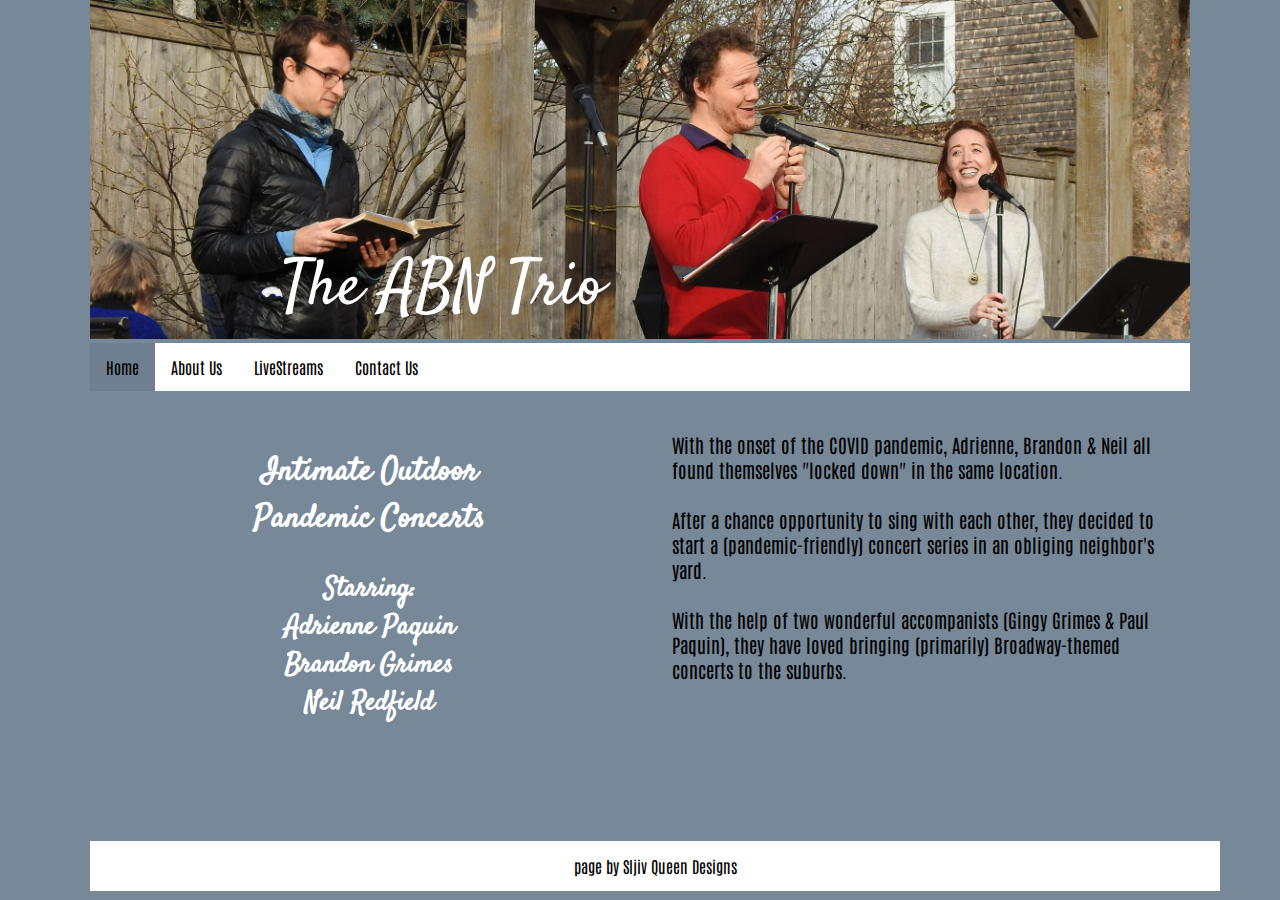
<file: index.html>
<!DOCTYPE html>
<html lang="en">
    <head>
        <link rel="stylesheet" href="style.css">
        <link rel="preconnect" href="https://fonts.gstatic.com">
        <link href="https://fonts.googleapis.com/css2?family=Antonio:wght@100&family=Satisfy&display=swap" rel="stylesheet"><meta name="viewport" content="width=device-width, initial-scale=1.0">
        <title>The ABN Trio</title>
    </head>
    <body>
        <header>
            <img src="./images/headerphoto.jpg" alt="The ABN Trio performing outdoors" title="ABN Christmas Concert 2020" id="header-photo">
            <div class="bottom-left">The ABN Trio</div>
        </header>
        <ul class="topnav">
            <li><a class="active" href="index.html">Home</a></li>
            <li><a href="about.html">About Us</a></li>
            <li><a href="livestreams.html">LiveStreams</a></li>
            <li><a href="contact.html">Contact Us</a></li>
        </ul>
        <div class="indexbox">
            <div class="leftside">
                <h2>Intimate Outdoor <br> Pandemic Concerts</h2>
                <h3>Starring:<br>
                Adrienne Paquin<br>
                Brandon Grimes<br>
                Neil Redfield</h3>
            </div>
            <div class="rightside">
                <p id="homepage-para">With the onset of the COVID pandemic, Adrienne, Brandon & Neil all found themselves "locked down" in the same location.
                    <br><br>After a chance opportunity to sing with each other, they decided to start a (pandemic-friendly) concert series in an obliging neighbor's yard.
                    <br><br>With the help of two wonderful accompanists (Gingy Grimes & Paul Paquin), they have loved bringing (primarily) Broadway-themed concerts to the suburbs.
                </p>
            </div>
        </div>
        <footer>page by <a href="https://www.adriennepaquin.com" target="_blank">Sljiv Queen Designs</a></footer>
        <script src="script.js"></script>
    </body>
</html>
</file>
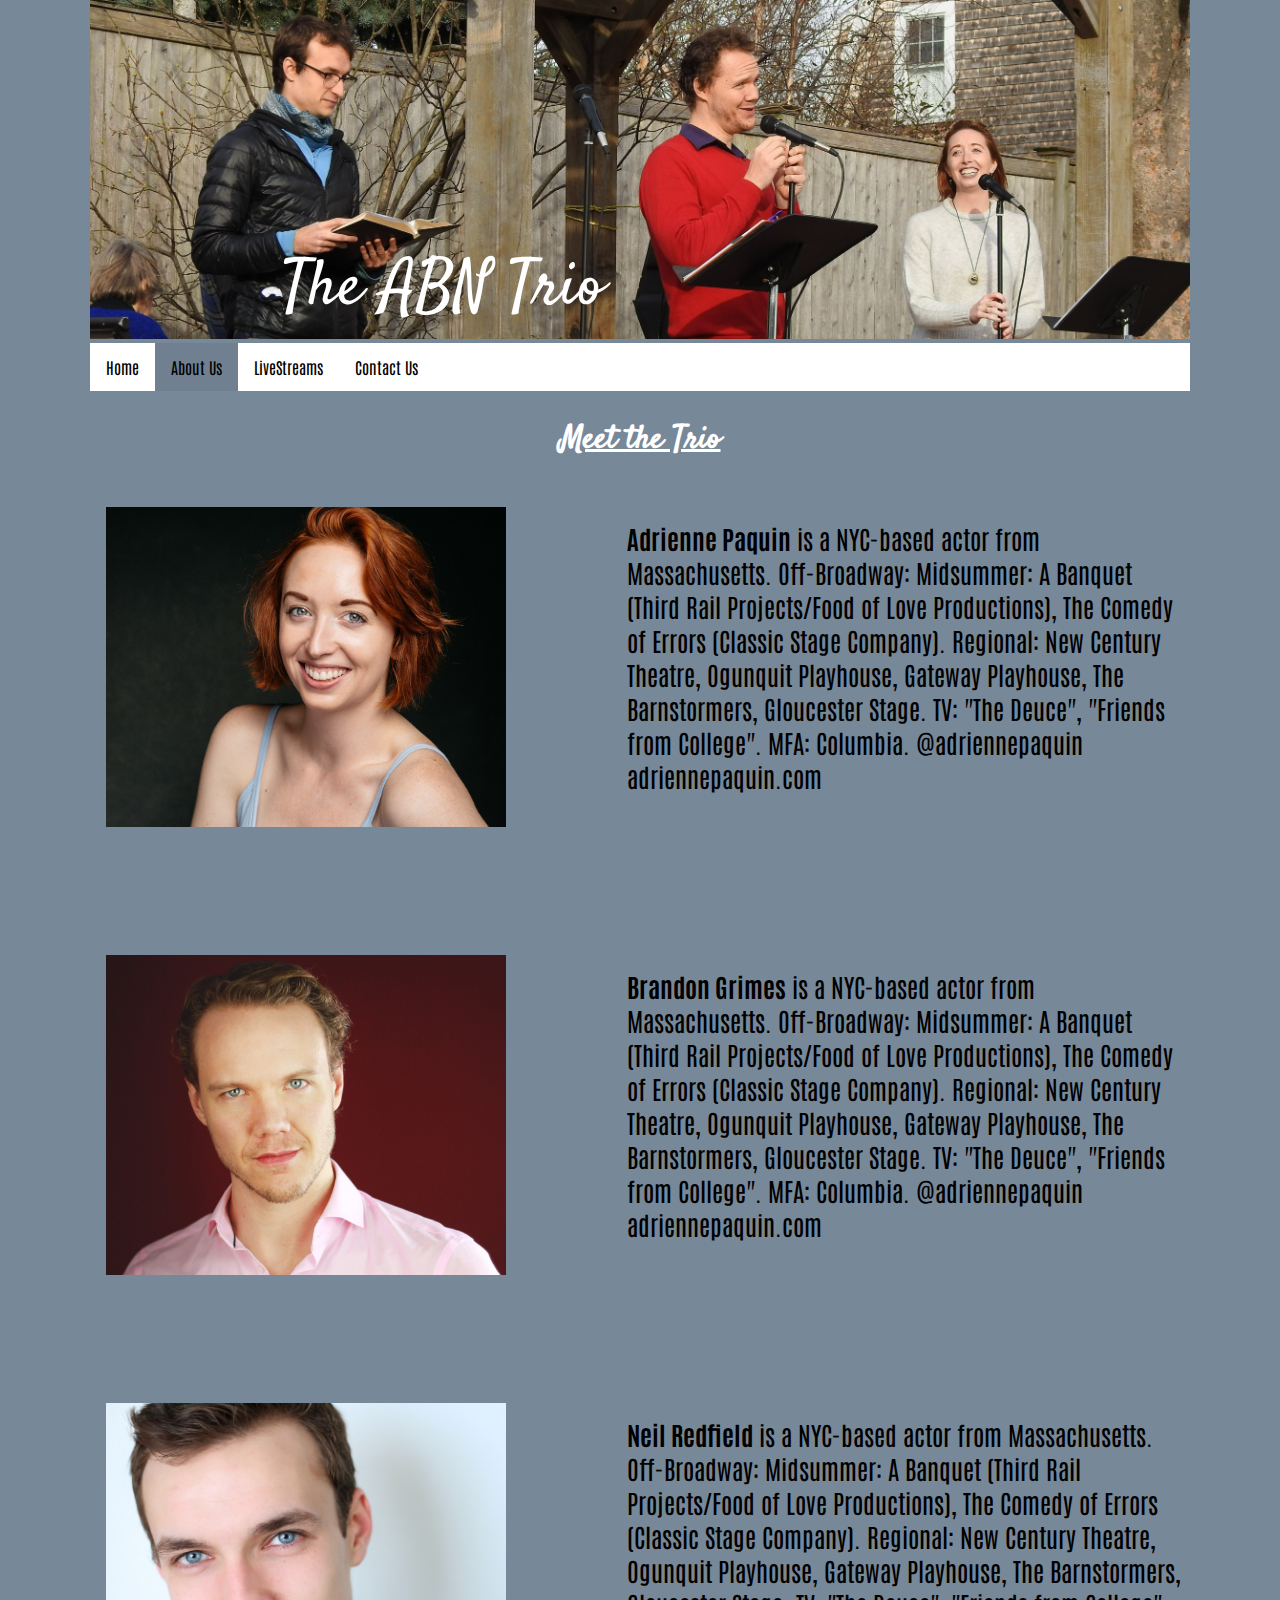
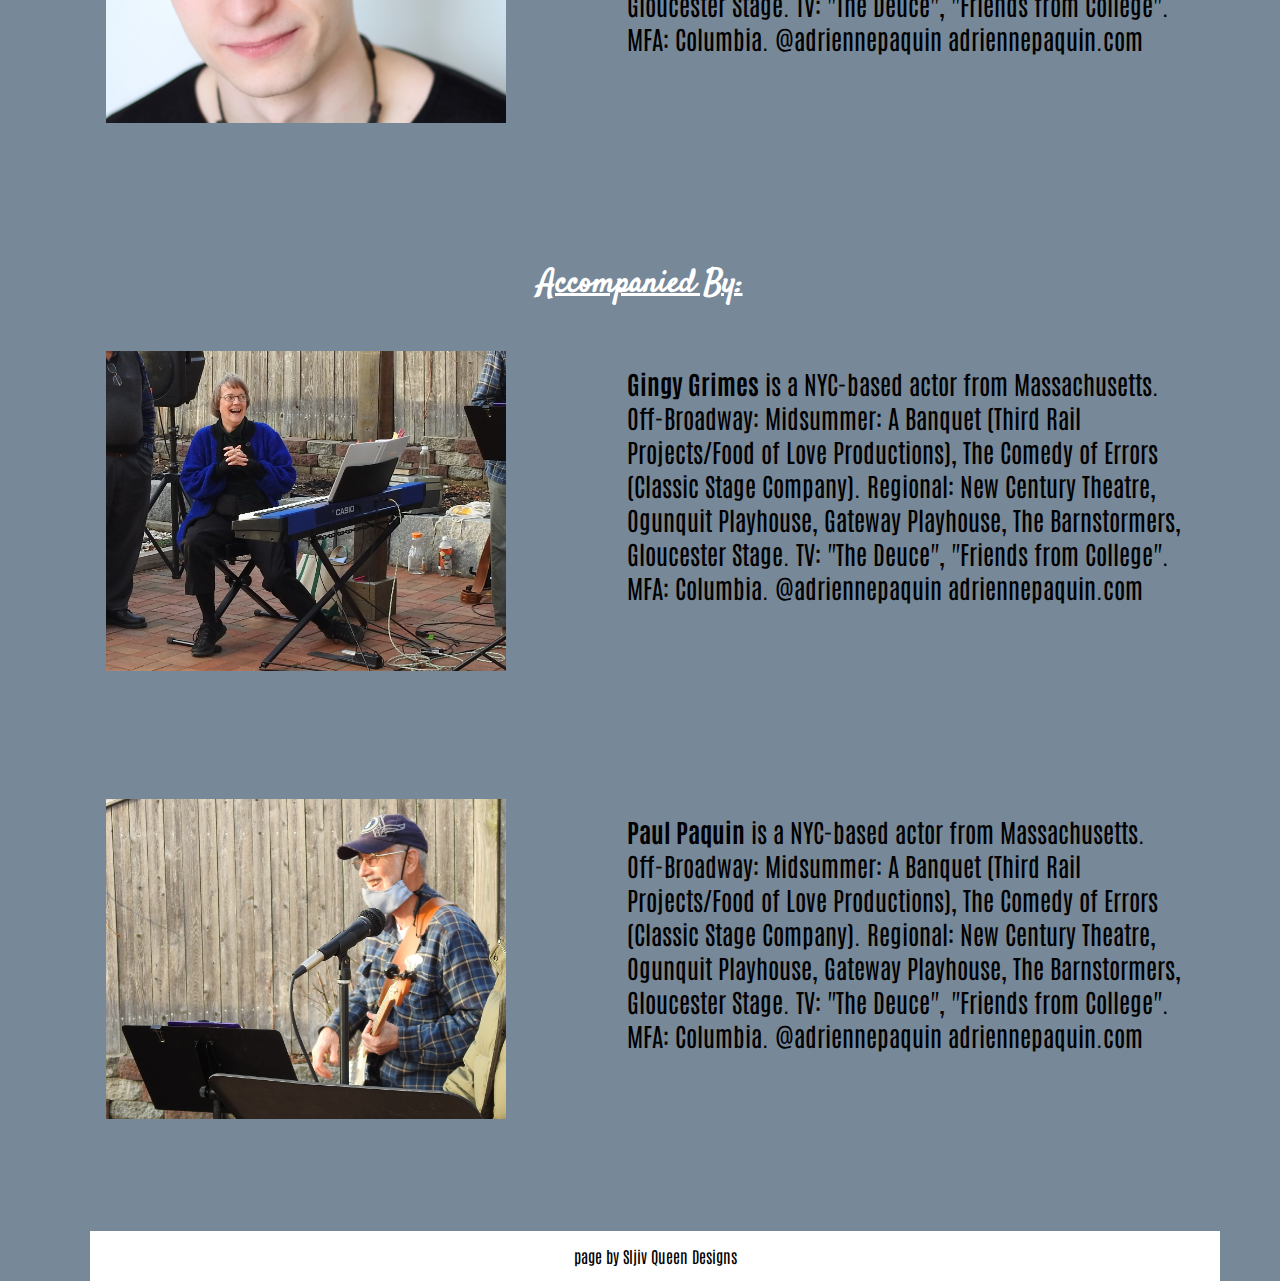
<file: about.html>
<!DOCTYPE html>
<html lang="en">
    <head>
        <link rel="stylesheet" href="style.css">
        <link rel="preconnect" href="https://fonts.gstatic.com">
        <link href="https://fonts.googleapis.com/css2?family=Antonio:wght@100&family=Satisfy&display=swap" rel="stylesheet"><meta name="viewport" content="width=device-width, initial-scale=1.0">
        <title>About Us: The ABN Trio</title>
    </head>
    <body>
        <header>
            <img src="./images/headerphoto.jpg" alt="The ABN Trio performing outdoors" title="ABN Christmas Concert 2020" id="header-photo">
            <div class="bottom-left">The ABN Trio</div>
        </header>
        <ul class="topnav">
            <li><a  href="index.html">Home</a></li>
            <li><a class="active" href="about.html">About Us</a></li>
            <li><a href="livestreams.html">LiveStreams</a></li>
            <li><a href="contact.html">Contact Us</a></li>
        </ul>
        <h2><u>Meet the Trio</u></h2>
        <div class="aboutbox">
            <div class="headshot">
                <img id="adrienne" src="images/AdriennePaquin.jpg" alt="Adrienne Paquin's headshot" title="Adrienne Paquin's Headshot" width="80%">
            </div>
            <div class="bio">
                <p><strong>Adrienne Paquin</strong> is a NYC-based actor from Massachusetts. Off-Broadway: Midsummer: A Banquet (Third Rail Projects/Food of Love Productions), The Comedy of Errors (Classic Stage Company). Regional: New Century Theatre, Ogunquit Playhouse, Gateway Playhouse, The Barnstormers, Gloucester Stage. TV: "The Deuce", "Friends from College". MFA: Columbia. <a href="https://www.instagram.com/adriennepaquin" target="_blank">@adriennepaquin</a> <a href="https://www.adriennepaquin.com" target="_blank">adriennepaquin.com</a></p>
            </div>
        </div>
        <div class="aboutbox">
            <div class="headshot">
                <img src="images/BrandonGrimes.jpg" alt="Brandon Grimes's headshot" title="Brandon Grime's Headshot" width="80%">
            </div>
            <div class="bio">
                <p><strong>Brandon Grimes</strong> is a NYC-based actor from Massachusetts. Off-Broadway: Midsummer: A Banquet (Third Rail Projects/Food of Love Productions), The Comedy of Errors (Classic Stage Company). Regional: New Century Theatre, Ogunquit Playhouse, Gateway Playhouse, The Barnstormers, Gloucester Stage. TV: "The Deuce", "Friends from College". MFA: Columbia. <a href="https://www.instagram.com/adriennepaquin" target="_blank">@adriennepaquin</a> <a href="https://www.adriennepaquin.com" target="_blank">adriennepaquin.com</a></p>
            </div>
        </div>
        <div class="aboutbox">
            <div class="headshot">
                <img src="images/NeilRedfield.jpg" alt="Neil Redfield's headshot" title="Neil Redfield's Headshot" width="80%">
            </div>
            <div class="bio">
                <p><strong>Neil Redfield</strong> is a NYC-based actor from Massachusetts. Off-Broadway: Midsummer: A Banquet (Third Rail Projects/Food of Love Productions), The Comedy of Errors (Classic Stage Company). Regional: New Century Theatre, Ogunquit Playhouse, Gateway Playhouse, The Barnstormers, Gloucester Stage. TV: "The Deuce", "Friends from College". MFA: Columbia. <a href="https://www.instagram.com/adriennepaquin" target="_blank">@adriennepaquin</a> <a href="https://www.adriennepaquin.com" target="_blank">adriennepaquin.com</a></p>
            </div>
        </div>
        <h2><u>Accompanied By:</u></h2>
        <div class="aboutbox">
            <div class="headshot">
                <img src="images/GingyGrimes.jpg" alt="photo of Gingy Grimes" title="Gingy Grimes on the Keys" width="80%">
            </div>
            <div class="bio">
                <p><strong>Gingy Grimes</strong> is a NYC-based actor from Massachusetts. Off-Broadway: Midsummer: A Banquet (Third Rail Projects/Food of Love Productions), The Comedy of Errors (Classic Stage Company). Regional: New Century Theatre, Ogunquit Playhouse, Gateway Playhouse, The Barnstormers, Gloucester Stage. TV: "The Deuce", "Friends from College". MFA: Columbia. <a href="https://www.instagram.com/adriennepaquin" target="_blank">@adriennepaquin</a> <a href="https://www.adriennepaquin.com" target="_blank">adriennepaquin.com</a></p>
            </div>
        </div>
        <div class="aboutbox">
            <div class="headshot">
                <img src="images/PaulPaquin.jpg" alt="photo of Paul Paquin" title="Paul Paquin on the Keys & Bass" width="80%">
            </div>
            <div class="bio">
                <p><strong>Paul Paquin</strong> is a NYC-based actor from Massachusetts. Off-Broadway: Midsummer: A Banquet (Third Rail Projects/Food of Love Productions), The Comedy of Errors (Classic Stage Company). Regional: New Century Theatre, Ogunquit Playhouse, Gateway Playhouse, The Barnstormers, Gloucester Stage. TV: "The Deuce", "Friends from College". MFA: Columbia. <a href="https://www.instagram.com/adriennepaquin" target="_blank">@adriennepaquin</a> <a href="https://www.adriennepaquin.com" target="_blank">adriennepaquin.com</a></p>
            </div>
        </div>
        <footer>page by <a href="https://www.adriennepaquin.com" target="_blank">Sljiv Queen Designs</a></footer>
        <script src="script.js"></script>
    </body>
</html>
</file>
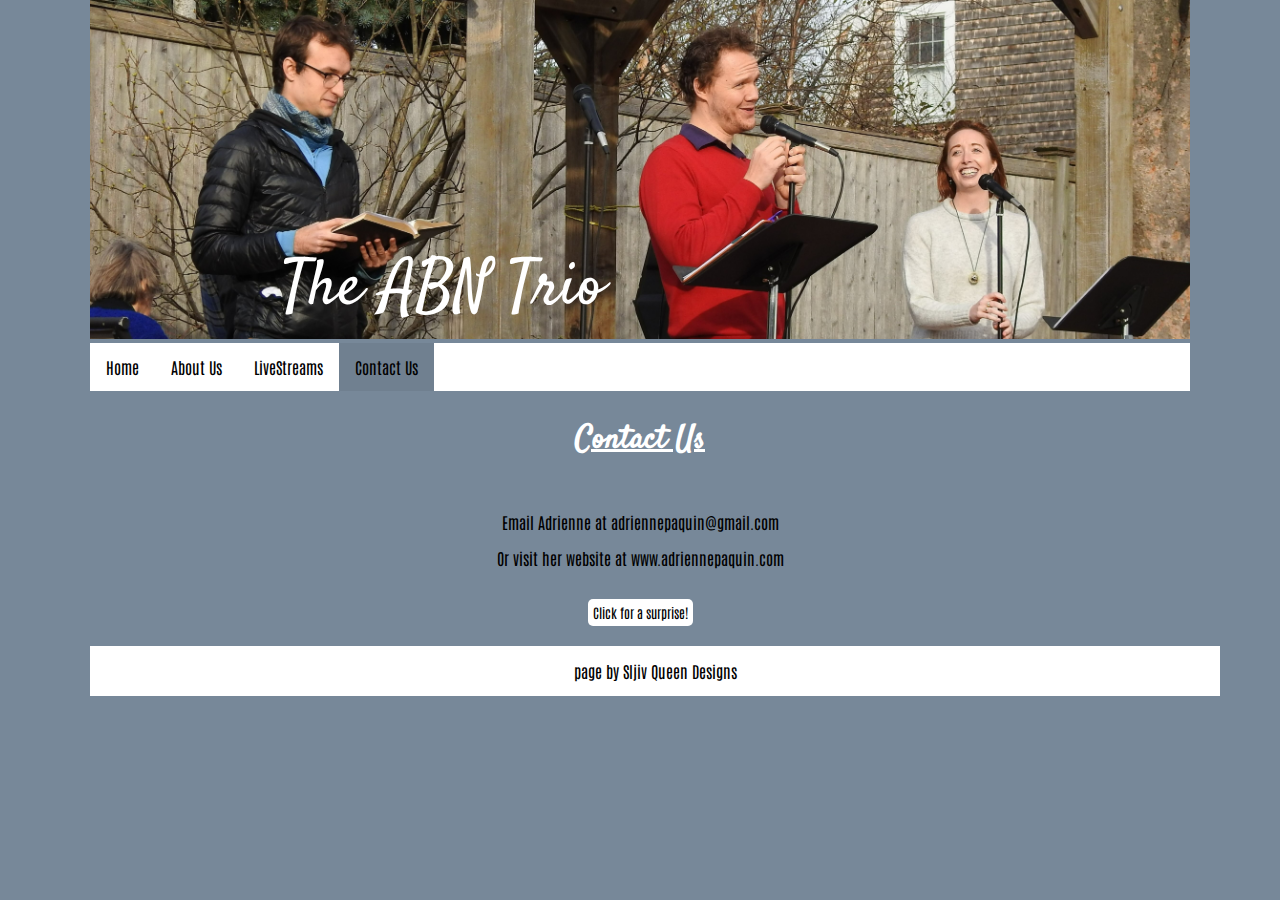
<file: contact.html>
<!DOCTYPE html>
<html lang="en">
    <head>
        <link rel="stylesheet" href="style.css">
        <link rel="preconnect" href="https://fonts.gstatic.com">
        <link href="https://fonts.googleapis.com/css2?family=Antonio:wght@100&family=Satisfy&display=swap" rel="stylesheet"><meta name="viewport" content="width=device-width, initial-scale=1.0">
        <title>Contact Us: The ABN Trio</title>
    </head>
    <body>
        <header>
            <img src="./images/headerphoto.jpg" alt="The ABN Trio performing outdoors" title="ABN Christmas Concert 2020" id="header-photo">
            <div class="bottom-left">The ABN Trio</div>
        </header>
        <ul class="topnav">
            <li><a href="index.html">Home</a></li>
            <li><a href="about.html">About Us</a></li>
            <li><a href="livestreams.html">LiveStreams</a></li>
            <li><a class="active" href="contact.html">Contact Us</a></li>
        </ul>
        <div class="box">
            <div>
                <h2><u>Contact Us</u></h2>
            </div>
            <div id="contact">
                <p>Email Adrienne at <a href="mailto:adriennepaquin@gmail.com">adriennepaquin@gmail.com</a></p>
                <p>Or visit her website at <a href="https://www.adriennepaquin.com" target="_blank">www.adriennepaquin.com</a></p>
                <button id="funButton" class="button">Click for a surprise!</button>
            </div>
            <!--<div id="form">
                <form name="contact" action="inputs.php" method="post">
                    <label for="name">Name:</label><br>
                    <input type="text" id="name" name="name"><br><br>
                    <label for="email">Email:</label><br>
                    <input type="email" id="email" name="email"><br><br>
                    <label for="inquiry">Inquiry:</label><br>
                    <textarea rows="3" cols="20" id="inquiry" name="inquiry"></textarea><br><br>
                    <input class="button" type="submit" value="SUBMIT" id="submit">
                </form>-->
                
                <script src="script.js"></script>
            </div>
        </div>
        <footer>page by <a href="https://www.adriennepaquin.com" target="_blank">Sljiv Queen Designs</a></footer>
    </body>
</html>
</file>
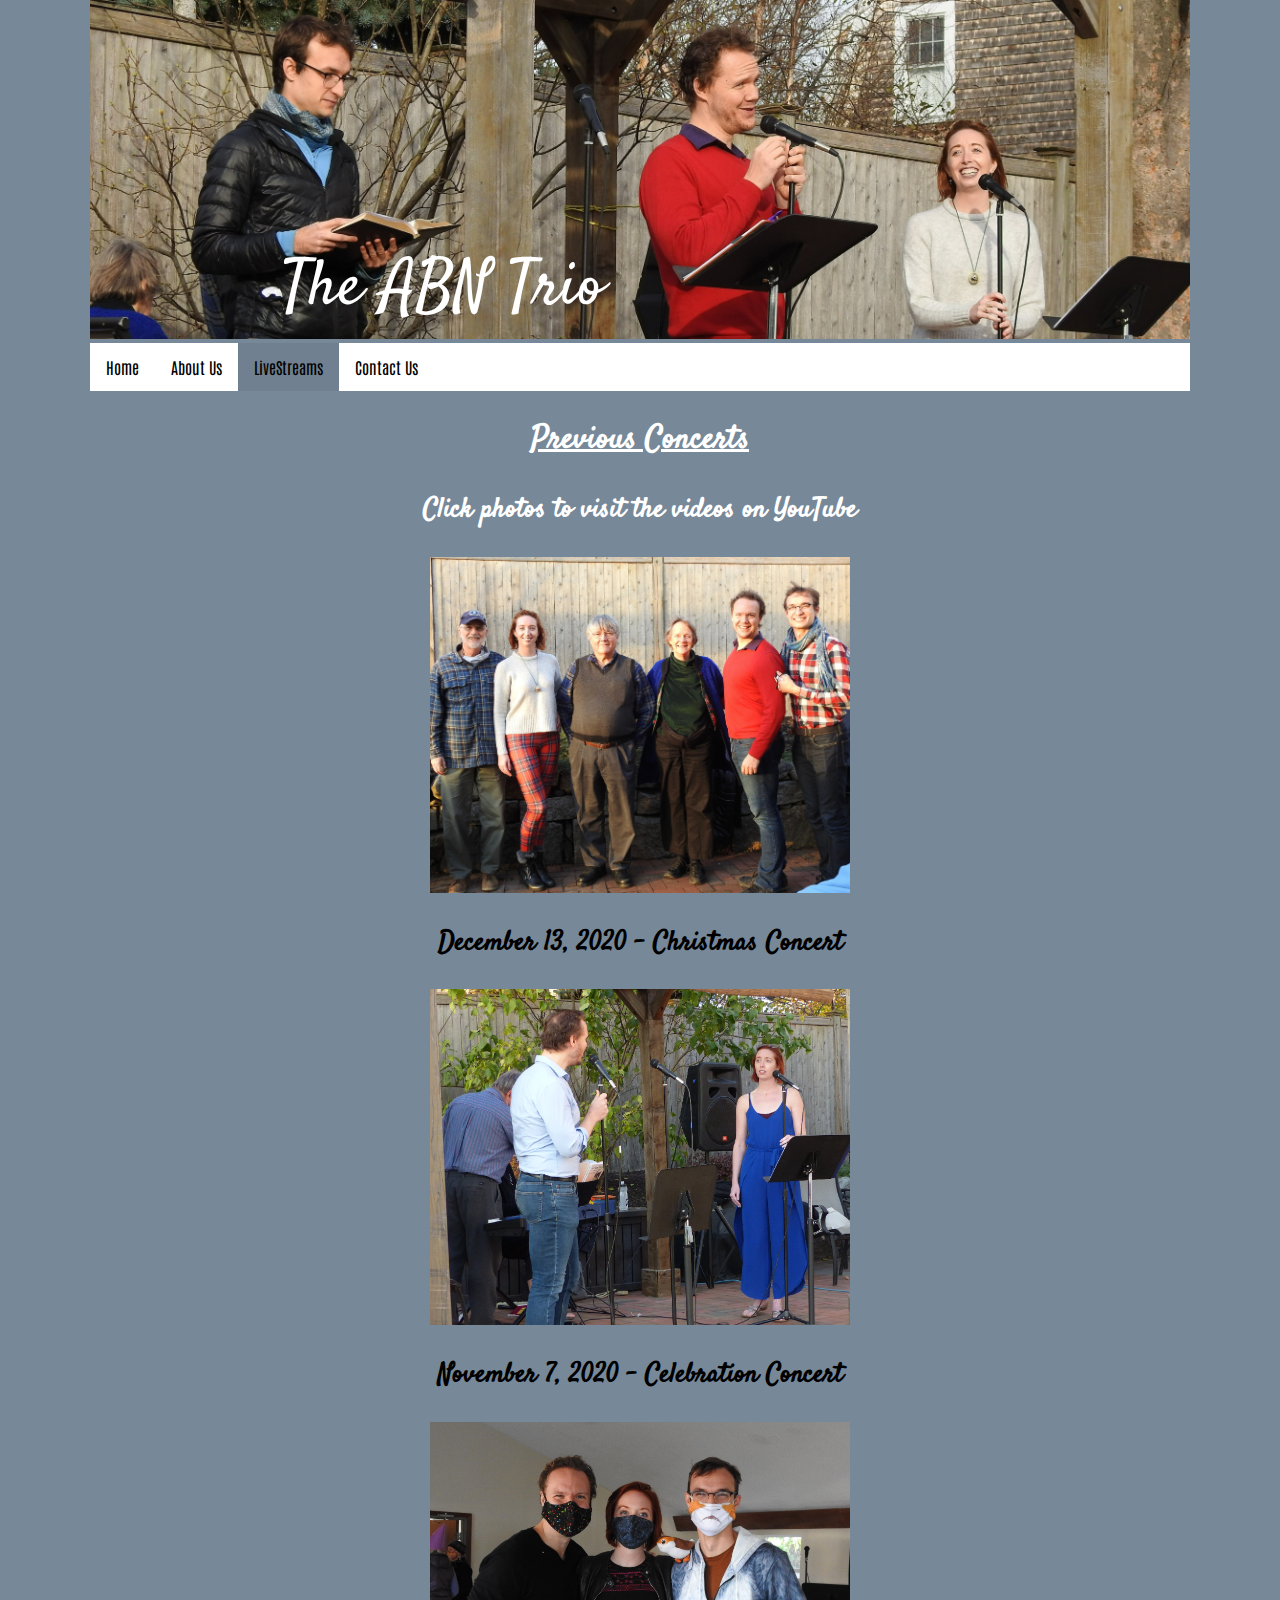
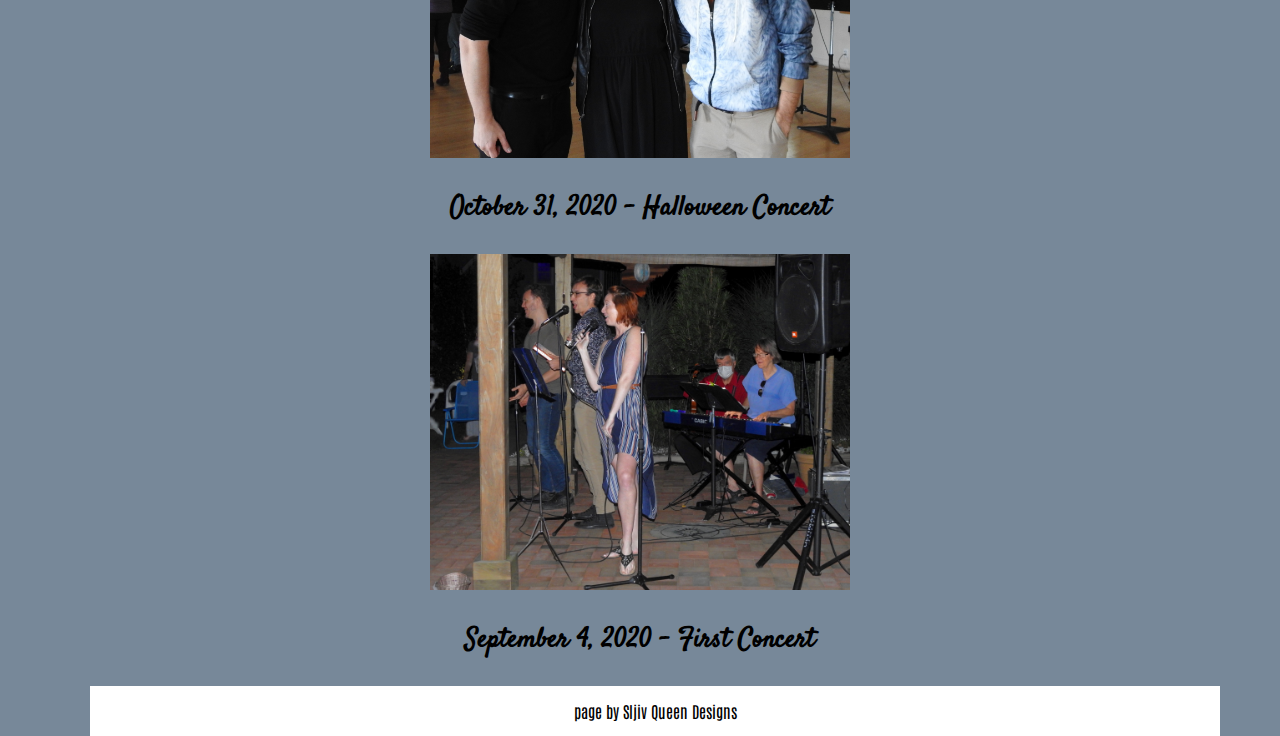
<file: livestreams.html>
<!DOCTYPE html>
<html lang="en">
    <head>
        <link rel="stylesheet" href="style.css">
        <link rel="preconnect" href="https://fonts.gstatic.com">
        <link href="https://fonts.googleapis.com/css2?family=Antonio:wght@100&family=Satisfy&display=swap" rel="stylesheet"><meta name="viewport" content="width=device-width, initial-scale=1.0">
        <title>LiveStreams: The ABN Trio</title>
    </head>
    <body>
        <header>
            <img src="./images/headerphoto.jpg" alt="The ABN Trio performing outdoors" title="ABN Christmas Concert 2020" id="header-photo">
            <div class="bottom-left">The ABN Trio</div>
        </header>
        <ul class="topnav">
            <li><a href="index.html">Home</a></li>
            <li><a href="about.html">About Us</a></li>
            <li><a class="active" href="livestreams.html">LiveStreams</a></li>
            <li><a href="contact.html">Contact Us</a></li>
        </ul>
        <h2><u>Previous Concerts</u></h2>
        <h3>Click photos to visit the videos on YouTube</h3>
        <div class="videolinks">
            <a href="https://www.youtube.com/watch?v=_3uziiZypZg" target="_blank">
                <img width="420" src="./images/christmasconcert.jpg" alt="Christmas Concert image" title="Christmas Concert Image">
            </a>
            <br><h3>December 13, 2020 - Christmas Concert</h3>
        </div>
        <div class="videolinks">
            <a href="https://www.youtube.com/watch?v=n2GLyZZdw18" target="_blank">
                <img width="420" src="./images/celebrationconcert.JPG" alt="Celebration Concert image" title="Celebration Concert Image">
            </a>
            <br><h3>November 7, 2020 - Celebration Concert</h3>
        </div>
        <div class="videolinks">
            <a href="https://www.youtube.com/watch?v=WBIlVlLbhnE" target="_blank">
                <img width="420" src="./images/halloweenconcert.jpg" alt="Halloween Concert image" title="Halloween Concert Image">
            </a>
            <br><h3>October 31, 2020 - Halloween Concert</h3>
        </div>
        <div class="videolinks">
            <a href="https://m.facebook.com/story.php?story_fbid=10222175486271518&id=1094832814" target="_blank">
                <img width="420" src="./images/firstconcert.jpg" alt="First Concert image" title="First Concert Image">
            </a>
            <br><h3>September 4, 2020 - First Concert</h3>
        </div>
        <footer>page by <a href="https://www.adriennepaquin.com" target="_blank">Sljiv Queen Designs</a></footer>
        <script src="script.js"></script>
    </body>
</html>

<!-- class="videotitle" class="rightside"   class="leftside" class="concertphoto" -->
</file>
<file: style.css>
body {
    background: lightslategray;
    max-width: 1100px;
    margin: auto;
    border: 5px;
}
#header-photo {
    max-width: 100%;
    height: auto;
    padding: 0px;
}
header {
    position: relative;
}
h2 {
    font-size: 2em;
    text-align: center;
    color: white;
    font-family: 'Satisfy', cursive;
}
h3 {
    font-size: 1.7em;
    text-align: center;
    color:white;
    font-family: 'Satisfy', cursive;
}
.bottom-left {
    position: absolute;
    bottom: 8px;
    left: 3em;
    font-size: 5vw;
    color: white;
    font-family: 'Satisfy', cursive;
}
ul.topnav {
    list-style-type: none;
    margin: 0;
    padding: 0;
    overflow: hidden;
    background-color: white;
}
ul.topnav li {float: left;}

ul.topnav li a {
    display: block;
    color: black;
    text-align: center;
    padding: 14px 16px;
    text-decoration: none;
    font-family: 'Antonio', sans-serif;
}

ul.topnav li a:hover:not(.active) {
    background-color: slategray;
    color: white;
}

ul.topnav li a.active {background-color: slategray;}

ul.topnav li.right {float: right;}

@media screen and (max-width: 600px) {
    ul.topnav li.right, 
    ul.topnav li {float: none;}
    a.indexbox {width: 200px;}
}
#homepage-para {
    font-family: 'Antonio', sans-serif;
    text-align: left;
    color: black;
    font-size: 1.19em;
    font-style: normal;
}
.indexbox {
    display: flex;
    height: 450px;
}
.leftside {
    flex: 1 1 0;
    padding: 2em;
}
.rightside {
    flex: 1 1 0;
    text-align: left;
    padding: 1.4em;
}
#buffer {
    padding: 3vw;
}
footer {
    text-align: center;
    font-family: 'Antonio', sans-serif;
    padding: 15px;
    left: 0;
    bottom: 0;
    width: 100%;
    background-color: white;
}
footer a:link {
    color: black;
    text-decoration: none;
}
footer a:visited {
    color: black;
}
footer a:hover {
    color: slategray;
    text-decoration: none;
}
.aboutbox {
    height: 35vw;
    display: flex;
}
.headshot {
    max-width: 500px;
    display: block;
    flex: 1 1 0;
    padding: 1em;
}
.bio {
    flex: 1 1 0;
    padding: 5px;
    font-family: 'Antonio', sans-serif;
    font-size: 2vw;
    padding-right: 5px;
}
.bio a:link {
    color: black;
    text-decoration: none;
}
.bio a:visited {
    color: black;
}
.bio a:hover {
    color: white;
    text-decoration: none;
}
.videolinks a:link {
    margin: auto;
}
.videolinks a:hover {
    opacity: 50%;
}
.videolinks {
    margin: auto;
    text-align: center;
}
.videolinks h3 {
    color: black;
}
#contact {
    text-align: center;
    font-family: 'Antonio', sans-serif;
    padding: 5px;
}
#contact a:link {
    color: black;
    text-decoration: none;
}
#contact a:visited {
    color: black;
}
#contact a:hover {
    color: white;
    text-decoration: none;
}
#form {
    font-family: 'Antonio', sans-serif;
    text-align: center;
    padding: 15px;
}
.button {
    font-family: 'Antonio', sans-serif;
    font-style: bold;
    background-color: white;
    padding: 5px;
    border: none;
    border-radius: 5px;
}
.button:hover {
    background-color: black;
    color: white;
}
#funButton {
    margin: 15px;
}
</file>
